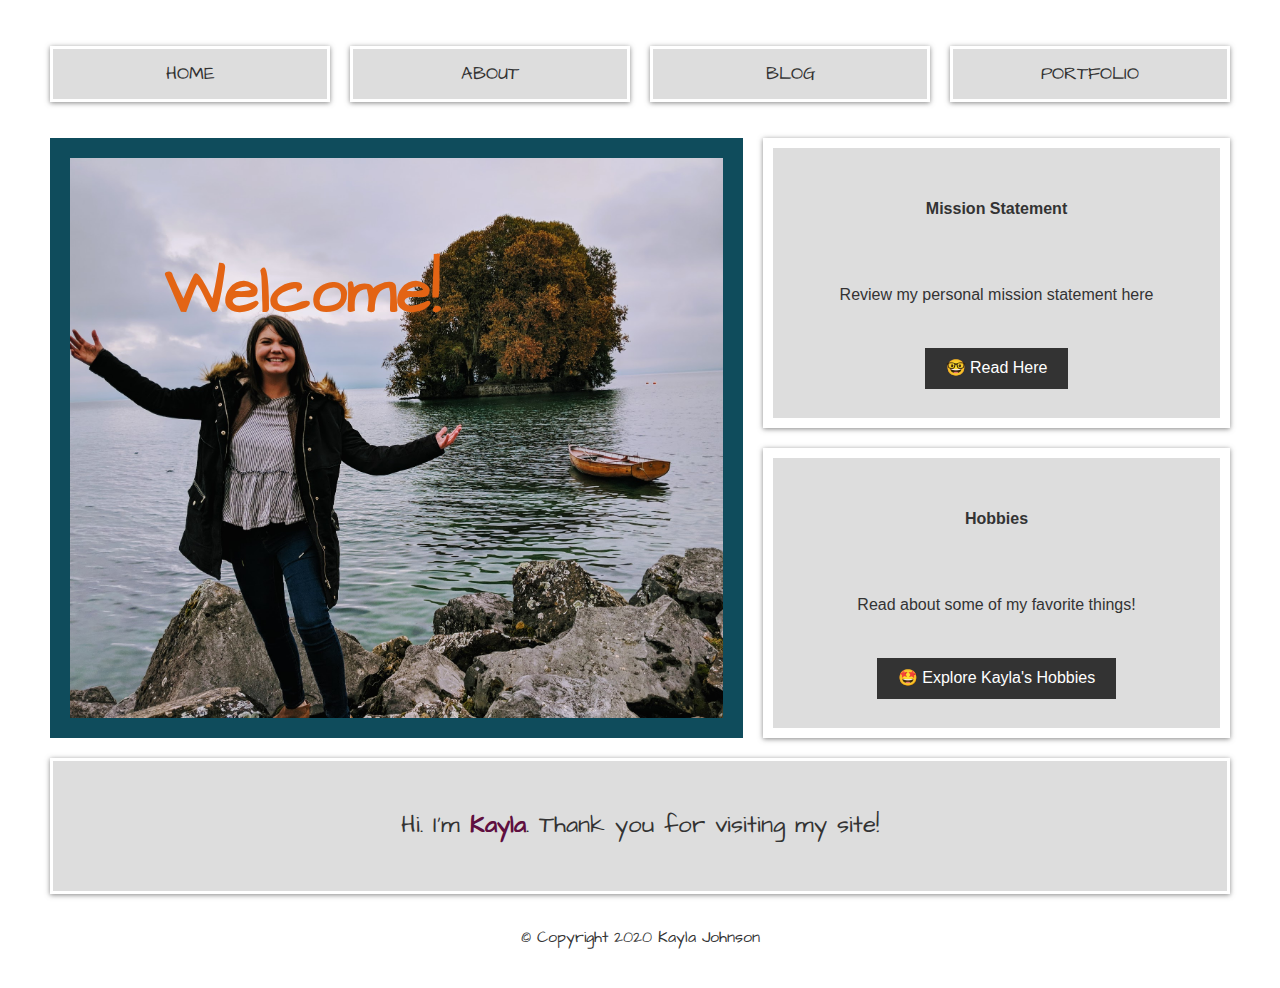
<file: index.html>
<!--index.html must include your name somewhere.-->
<!DOCTYPE html>
<html lang="en">
<head>
    <meta charset="UTF-8">
    <title>Kayla Elizabeth</title>
    <link href="stylesheets/style.css" rel="stylesheet" type="text/css">
    <link rel="stylesheet" href="https://use.fontawesome.com/releases/v5.15.1/css/all.css" integrity="sha384-vp86vTRFVJgpjF9jiIGPEEqYqlDwgyBgEF109VFjmqGmIY/Y4HV4d3Gp2irVfcrp" crossorigin="anonymous">
    <link href="https://fonts.googleapis.com/css2?family=Architects+Daughter&display=swap" rel="stylesheet">
</head>
<body>
<main class="wrapper">
<nav class="nav">
    <ul>
        <li><a id="index" href="index.html">Home</a></li>
        <li><a id="about" href="about.html">About</a></li>
        <li><a id="blog" href="code-journal.html">Blog</a></li>
        <li><a id="portfolio" href="portfolio.html">Portfolio</a></li>
    </ul>
</nav>
<section class ="top-container">
    <header class="showcase">
        <h1>Welcome!</h1>
    </header>
    <div class="top-box top-box-a">
    <h4>Mission Statement</h4>
    <p class="personal" id="mission">Review my personal mission statement here</p>
        <a href="" class="btn">&#129299; Read Here</a>
    </div>
   <div class="top-box top-box-b">
       <h4>Hobbies</h4>
       <p class="personal" id="hobby">Read about some of my favorite things!</p>
       <a href="" class="btn">&#129321; Explore Kayla's Hobbies</a>
   </div>
</section>
    <div class="greeting">
        <p>Hi. I'm <a class="email" href="mailto:kayla.elizabeth89@gmail.com"><strong>Kayla</strong></a>. Thank you for visiting my site! </p>
    </div>
</main>
<footer>
    &copy; Copyright 2020 Kayla Johnson
</footer>
</body>
</html>
</file>
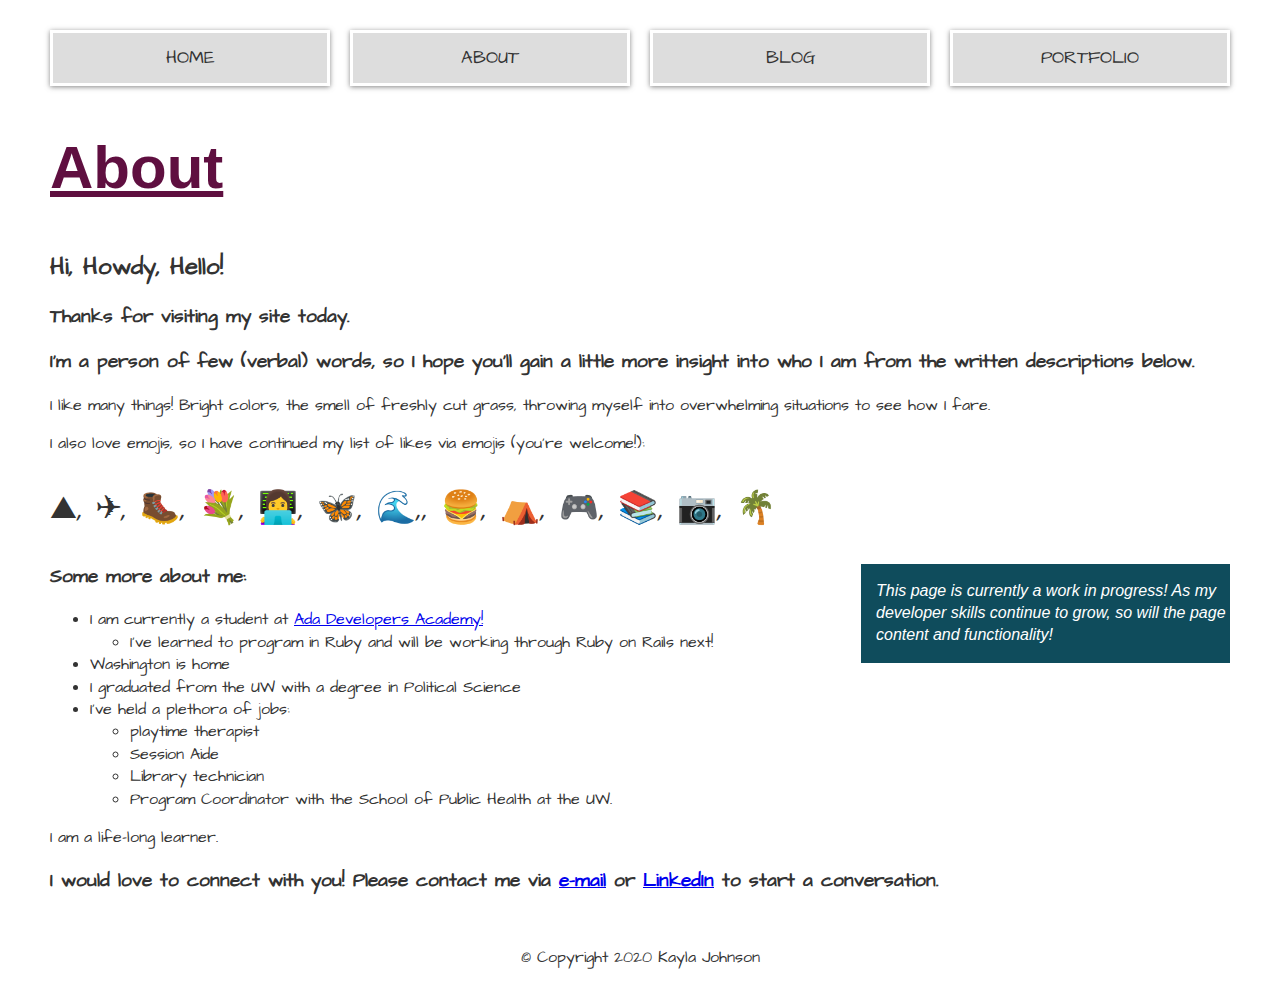
<file: about.html>
<!--about.html should include some information about you, your interests, background or similar. Only post what you're comfortable sharing.-->

<!DOCTYPE html>
<html lang="en">
<head>
    <meta charset="UTF-8">
    <title>About-Kayla</title>
    <link href="stylesheets/style.css" rel="stylesheet" type="text/css">
    <link href="stylesheets/about.css" rel="stylesheet" type="text/css">
    <link href="https://fonts.googleapis.com/css2?family=Architects+Daughter&display=swap" rel="stylesheet">
</head>
<body>
<main>
    <nav class="nav">
        <ul>
            <li><a id="index" href="index.html">Home</a></li>
            <li><a id="about" href="about.html">About</a></li>
            <li><a id="blog" href="code-journal.html">Blog</a></li>
            <li><a id="portfolio" href="portfolio.html">Portfolio</a></li>
        </ul>
    </nav>
    <header class="about_kayla">
        <h1>About</h1>
    </header>
   <section class="main_text">
       <h2>Hi, Howdy, Hello!</h2>
       <h3>Thanks for visiting my site today.</h3>
       <h3>I'm a person of few (verbal) words, so I hope you'll gain a little more insight into who I am from the written descriptions below.</h3>
       <p>I like many things! Bright colors, the smell of freshly cut grass, throwing myself into overwhelming situations to see how I fare.</p>
       <p>I also love emojis, so I have continued my list of likes via emojis (you're welcome!):</p>
       <p class="emojis">&#9968;, &#9992;, &#129406;, 💐, 👩‍💻, &#129419;, &#127754;,, &#127828;, &#9978;, &#127918;, &#128218;, 📷, &#x1F334;    </p>
       <aside>
           <p>This page is currently a work in progress! As my developer skills continue to grow, so will the page content and functionality!</p>
       </aside>
       <h3>Some more about me:</h3>
       <ul>
           <li>I am currently a student at <a href="https://adadevelopersacademy.org/">Ada Developers Academy!</a>
           <ul>
               <li>I've learned to program in Ruby and will be working through Ruby on Rails next!</li>
           </ul>
            <li>Washington is home</li>
            <li>I graduated from the UW with a degree in Political Science</li>
            <li>I've held a plethora of jobs:
            <ul>
                <li class="indent">playtime therapist</li>
                <li class="indent">Session Aide</li>
                <li class="indent">Library technician</li>
                <li class="indent">Program Coordinator with the School of Public Health at the UW.</li>
            </ul>
        </ul>
       <p>I am a life-long learner.</p>
       <p class="contact">I would love to connect with you! Please contact me via <a href="mailto:kayla.elizabeth89@gmail.com">e-mail</a> or <a href="https://www.linkedin.com/in/kayla-johnson-07317a1b5/">LinkedIn</a> to start a conversation.</p>
   </section>
</main>
<footer class="about_footer">
    &copy; Copyright 2020 Kayla Johnson
</footer>
</body>
</html>
</file>
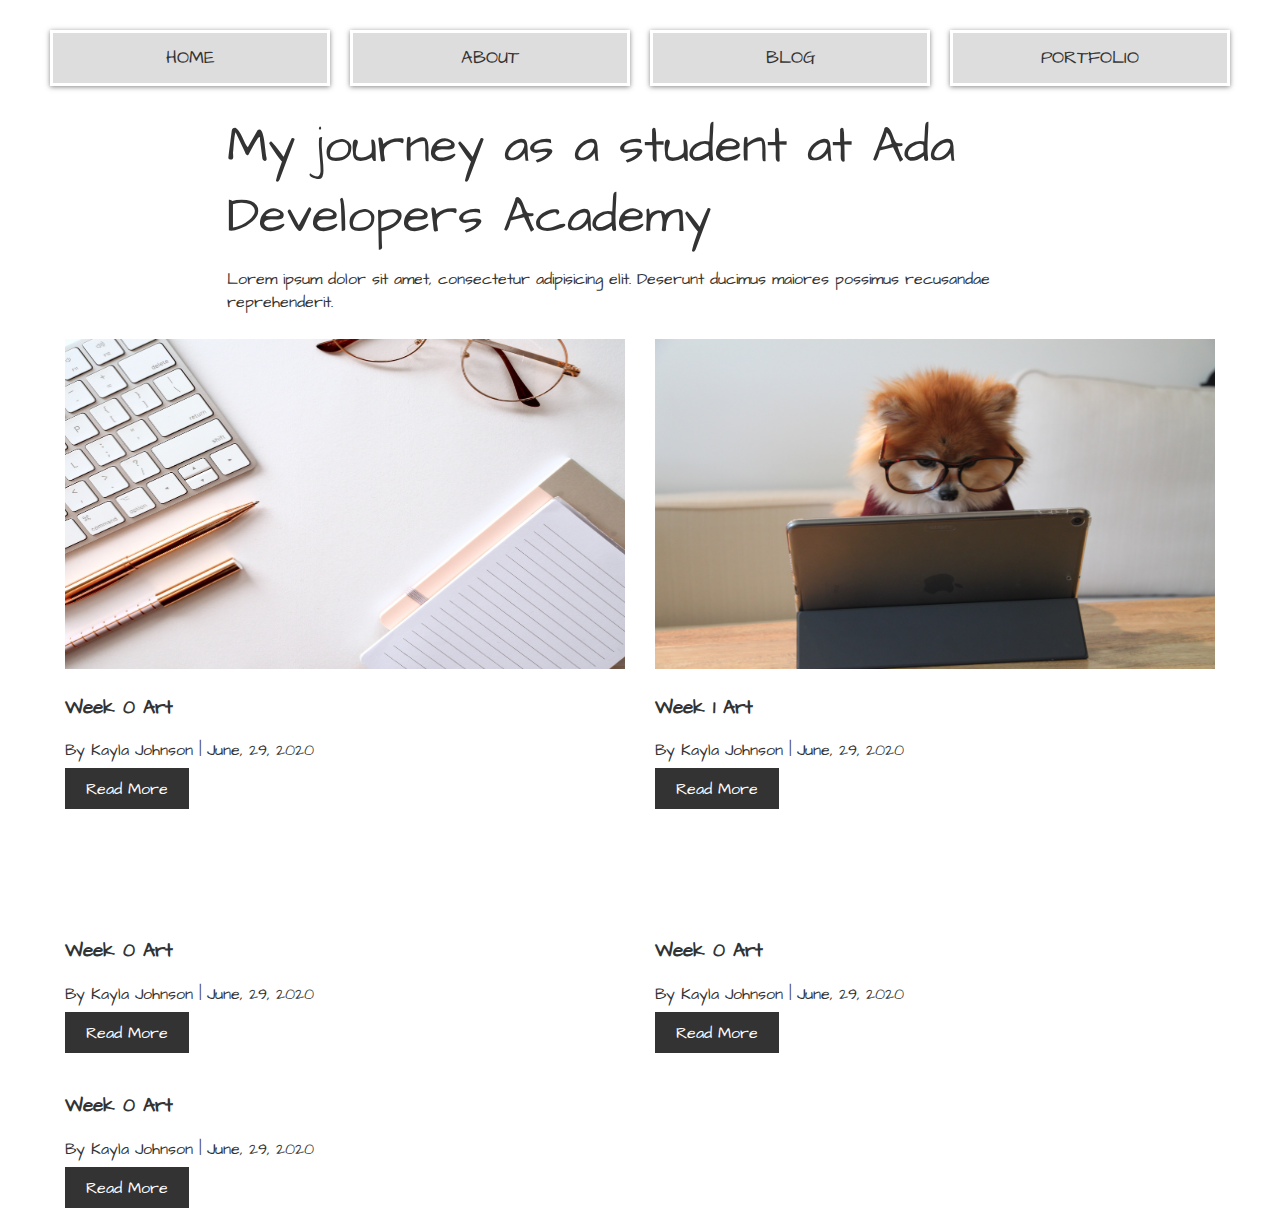
<file: blog.html>
<!--code-journal.html or hobby-blog.html should be a page with several articles or blog-style posts about either your journey/observations about programming or a hobby you enjoy.-->

<!DOCTYPE html>
<html lang="en">
<head>
    <meta charset="UTF-8">
    <title>Blog</title>
    <link href="stylesheets/style.css" rel="stylesheet" type="text/css">
    <link href="stylesheets/blog.css" rel="stylesheet" type="text/css">
    <link href="https://fonts.googleapis.com/css2?family=Architects+Daughter&display=swap" rel="stylesheet">
</head>
<body>
<!--<main class="wrapper">-->
    <nav class="nav">
        <ul>
            <li><a id="index" href="index.html">Home</a></li>
            <li><a id="about" href="about.html">About</a></li>
            <li><a id="blog" href="blog.html">Blog</a></li>
            <li><a id="portfolio" href="portfolio.html">Portfolio</a></li>
        </ul>
    </nav>
    <header>
        <h1>My journey as a student at Ada Developers Academy</h1>
        <p>Lorem ipsum dolor sit amet, consectetur adipisicing elit. Deserunt ducimus maiores possimus recusandae reprehenderit.</p>
    </header>
    <div class="blog_container">
        <main>
            <div class="singleBlog">
                <img src="images/Week1.jpg" alt="picture of a computer">
            <div class="blogContent">
                <h3>Week 0 <span>Art</span></h3>
                <p>By <a href="#">Kayla Johnson</a> | <a href="#">June, 29, 2020</a></p>
                <a href="#" class="btn">Read More</a>
            </div>
            </div>
            <div class="singleBlog">
            <img src="images/Week2.jpg" alt="alt">
            <div class="blogContent">
                <h3>Week 1 <span>Art</span></h3>
                <p>By <a href="#">Kayla Johnson</a> | <a href="#">June, 29, 2020</a></p>
                <a href="#" class="btn">Read More</a>
            </div>
            </div>
            <div class="singleBlog"
            <img src="3" alt="alt">
            <div class="blogContent">
                <h3>Week 0 <span>Art</span></h3>
                <p>By <a href="#">Kayla Johnson</a> | <a href="#">June, 29, 2020</a></p>
                <a href="#" class="btn">Read More</a>
            </div>
            </div>
            <div class="singleBlog"
            <img src="4" alt="alt">
            <div class="blogContent">
                <h3>Week 0 <span>Art</span></h3>
                <p>By <a href="#">Kayla Johnson</a> | <a href="#">June, 29, 2020</a></p>
                <a href="#" class="btn">Read More</a>
            </div>
            </div>
            <div class="singleBlog"
            <img src="5" alt="alt">
            <div class="blogContent">
                <h3>Week 0 <span>Art</span></h3>
                <p>By <a href="#">Kayla Johnson</a> | <a href="#">June, 29, 2020</a></p>
                <a href="#" class="btn">Read More</a>
            </div>
            </div>
        </main>
    </div>

    </article>
</main>
</body>
</file>
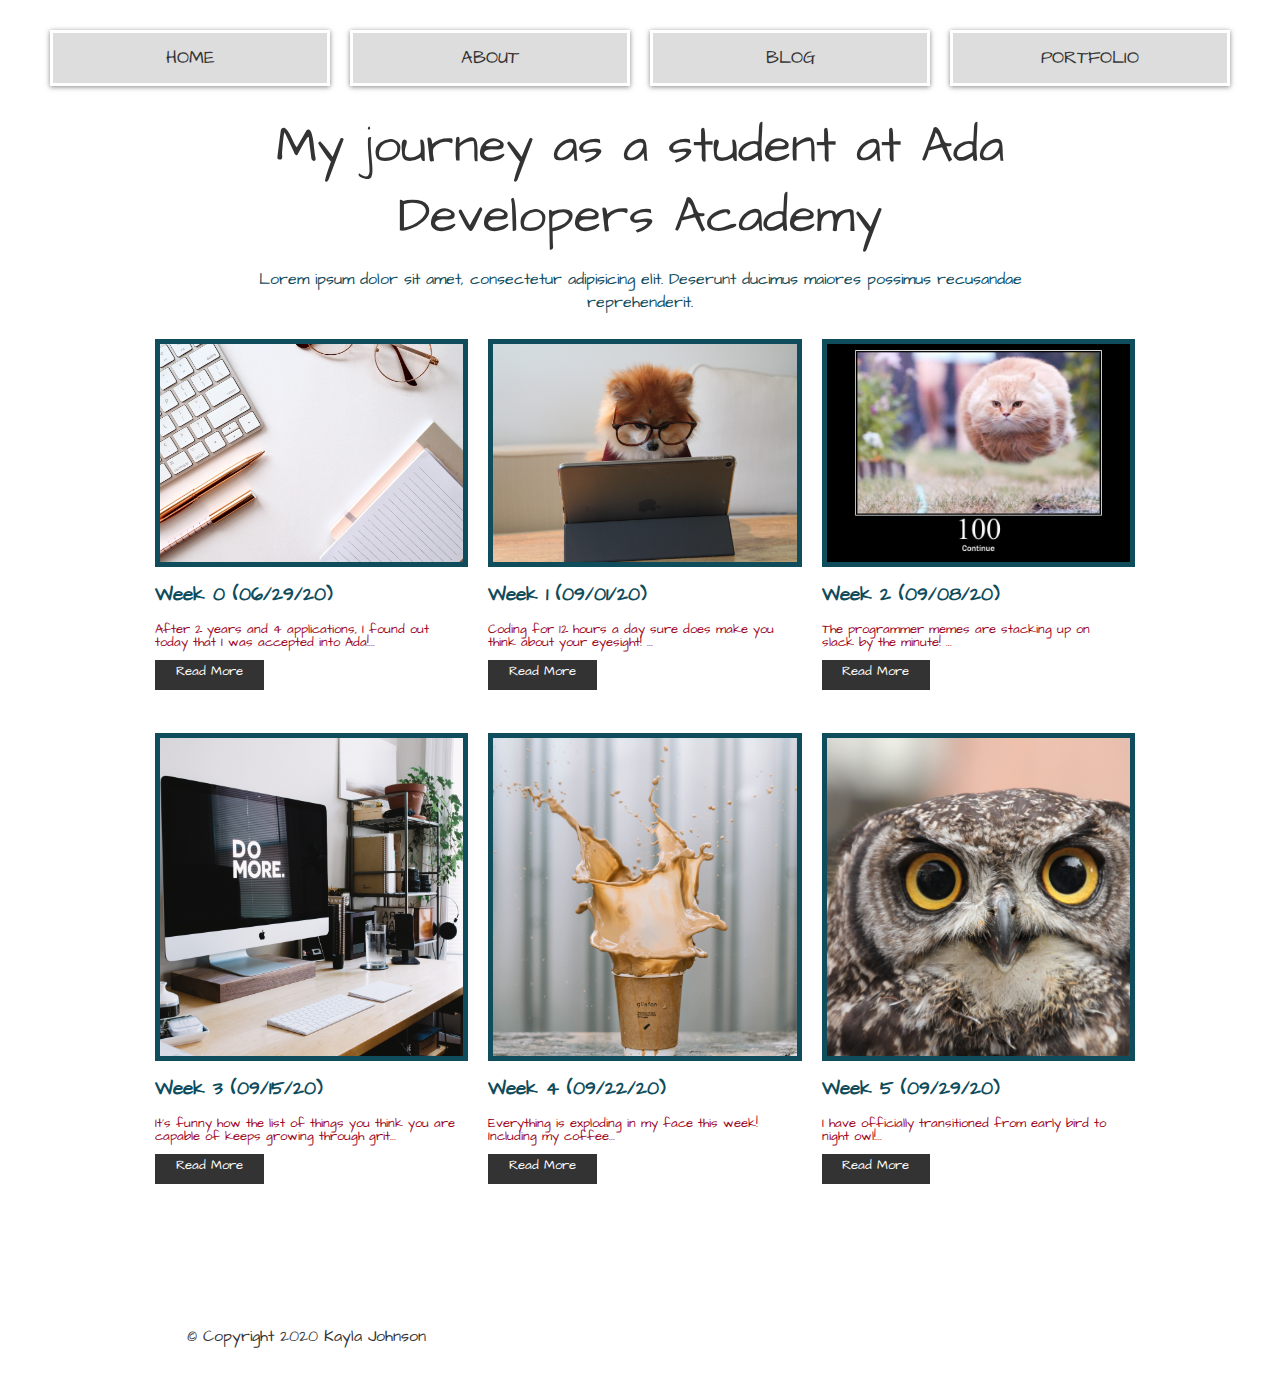
<file: code-journal.html>
<!--code-journal.html or hobby-blog.html should be a page with several articles or blog-style posts about either your journey/observations about programming or a hobby you enjoy.-->

<!DOCTYPE html>
<html lang="en">
<head>
    <meta charset="UTF-8">
    <title>Blog</title>
    <link href="stylesheets/style.css" rel="stylesheet" type="text/css">
    <link href="stylesheets/code-journal.css" rel="stylesheet" type="text/css">
    <link href="https://fonts.googleapis.com/css2?family=Architects+Daughter&display=swap" rel="stylesheet">
</head>
<body>
    <nav class="nav">
        <ul>
            <li><a id="index" href="index.html">Home</a></li>
            <li><a id="about" href="about.html">About</a></li>
            <li><a id="blog" href="code-journal.html">Blog</a></li>
            <li><a id="portfolio" href="portfolio.html">Portfolio</a></li>
        </ul>
    </nav>
    <header>
        <h1>My journey as a student at Ada Developers Academy</h1>
        <p>Lorem ipsum dolor sit amet, consectetur adipisicing elit. Deserunt ducimus maiores possimus recusandae reprehenderit.</p>
    </header>
    <div class="blog_container">
        <main>
            <div class="single_blog">
                <img src="images/Week1.jpg" alt="computer keyboard and reading glasses">
            <div class="blog_content">
                <h3>Week 0 (06/29/20)</h3>
                <p class="snippet">After 2 years and 4 applications, I found out today that I was accepted into Ada!...</p>
                <a href="#" class="btn">Read More</a>
            </div>
            </div>
            <div class="single_blog">
            <img src="images/Week2.jpg" alt="dog wearing glasses typing at computer">
            <div class="blog_content">
                <h3>Week 1 (09/01/20)</h3>
<!--                <p>September, 1, 2020</p>-->
                <p class="snippet">Coding for 12 hours a day sure does make you think about your eyesight! ...</p>
<!--                <p>Septemer, 1, 2020</p>-->
                <a href="#" class="btn">Read More</a>
            </div>
            </div>
            <div class="single_blog">
            <img src="images/Week3.jpg" alt="Cat flying with message 'continue'">
            <div class="blog_content">
                <h3>Week 2 (09/08/20)</h3>
                <p class="snippet">The programmer memes are stacking up on slack by the minute! ...</p>
                <a href="#" class="btn">Read More</a>
            </div>
            </div>
            <div class="single_blog">
            <img src="images/Week4.jpg" alt="computer with screensaver that says 'Do More'">
            <div class="blog_content">
                <h3>Week 3 (09/15/20)</h3>
                <p class="snippet">It's funny how the list of things you think you are capable of keeps growing through grit...</p>
                <a href="#" class="btn">Read More</a>
            </div>
            </div>
            <div class="single_blog">
            <img src="images/Week5.jpg" alt="coffee splashing out of cup">
            <div class="blog_content">
                <h3>Week 4 (09/22/20)</h3>
                <p class="snippet">Everything is exploding in my face this week! Including my coffee...</p>
                <a href="#" class="btn">Read More</a>
            </div>
            </div>
            <div class="single_blog">
                <img src="images/Week6.jpg" alt="owl with big eyes">
                <div class="blog_content">
                    <h3>Week 5 (09/29/20)</h3>
                    <p class="snippet">I have officially transitioned from early bird to night owl!...</p>
                    <a href="#" class="btn">Read More</a>
                </div>
            </div>
            <footer class="blog_footer">
                &copy; Copyright 2020 Kayla Johnson
            </footer>
        </main>
    </div>
</body>
</html>
</file>
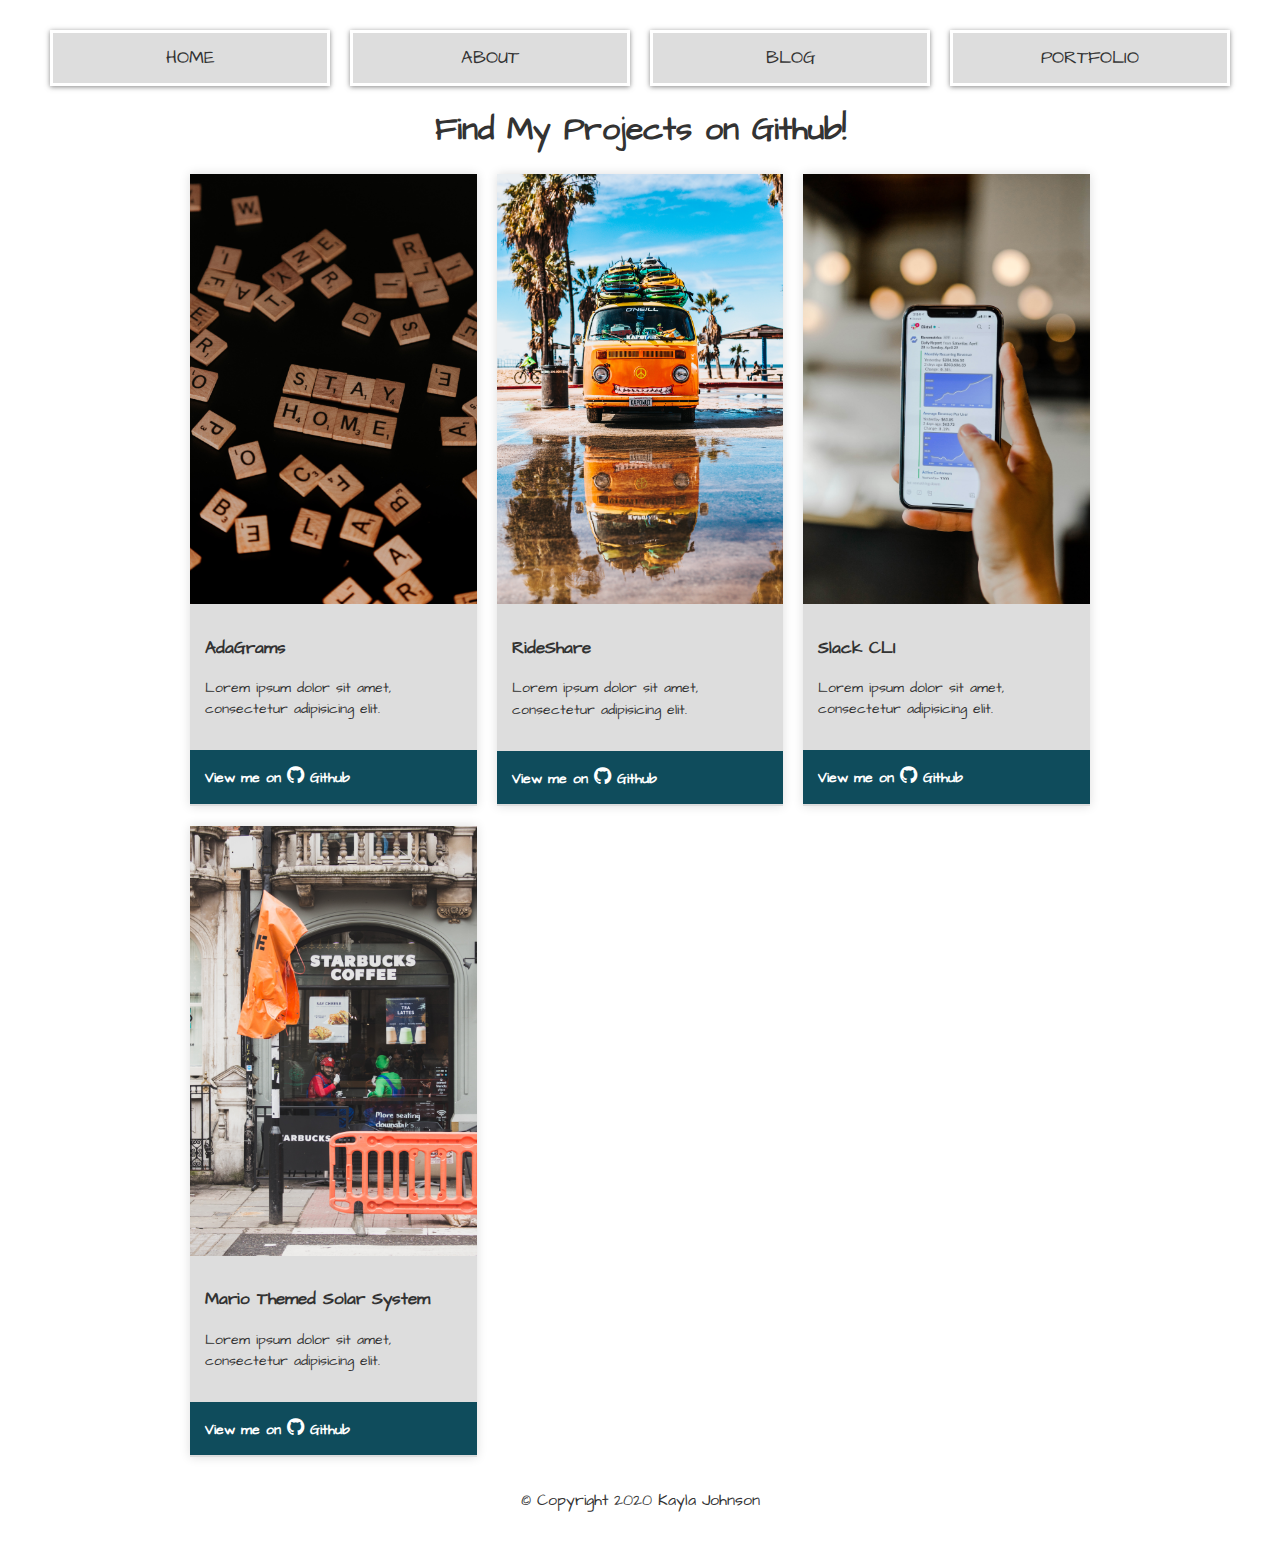
<file: portfolio.html>
<!--portfolio.html must include information about the projects you've completed at Ada (or elsewhere) with links to GitHub repo if available, descriptions, images, etc.-->

<!DOCTYPE html>
<html lang="en">
<head>
    <meta charset="UTF-8">
    <title>Title</title>
    <link href="stylesheets/style.css" rel="stylesheet" type="text/css">
    <link href="stylesheets/portfolio.css" rel="stylesheet" type="text/css">
    <link href="https://fonts.googleapis.com/css2?family=Architects+Daughter&display=swap" rel="stylesheet">
    <!--   Link below is to be able to get the github icon:-->
    <link rel="stylesheet" href="https://maxcdn.bootstrapcdn.com/font-awesome/4.4.0/css/font-awesome.min.css">
</head>
<body>
    <nav class="nav">
        <ul>
            <li><a id="index" href="index.html">Home</a></li>
            <li><a id="about" href="about.html">About</a></li>
            <li><a id="blog" href="code-journal.html">Blog</a></li>
            <li><a id="portfolio" href="portfolio.html">Portfolio</a></li>
        </ul>
    </nav>
<header class="intro_portfolios">
    <h1>Find My Projects on Github!</h1>
</header>
<div class="cards">
    <section class="card">
        <img src="images/letter-tiles.jpg" alt="picture of letter tiles from scrabble" class="card__image">
        <div class="card__content">
            <h3><strong>AdaGrams</strong></h3>
               <p> Lorem ipsum dolor sit amet, consectetur adipisicing elit.
            </p>
        </div>
        <div class="card__info">
            <a href="https://github.com/jwinchan/adagrams"><strong>View me on <i class="fa fa-github"></i> Github</strong></a>
        </div>
    </section>
    <section class="card">
        <img src="images/rideshare.jpg" alt="Volkswagon van in a parking lot with surboards strapped to it" class="card__image">
        <div class="card__content">
            <h3><strong>RideShare</strong></h3>
            <p>
                Lorem ipsum dolor sit amet, consectetur adipisicing elit.
            </p>
        </div>
        <div class="card__info">
            <a href="https://github.com/Kaylaj89/oo-ride-share"><strong>View me on <i class="fa fa-github"></i> Github</strong></a>
        </div>
    </section>
    <section class="card">
        <img src="images/slack.jpg" alt="phone app with slack report displayed" class="card__image">
        <div class="card__content">
            <h3><strong>Slack CLI</strong></h3>
            <p>
                Lorem ipsum dolor sit amet, consectetur adipisicing elit.
            </p>
        </div>
        <div class="card__info">
            <a href="https://github.com/Kaylaj89/slack-cli"><strong>View me on <i class="fa fa-github"></i> Github</strong></a>
        </div>
    </section>
    <section class="card">
        <img src="images/mario-planet.jpg" alt="two people dressed as mario and luigi in a Starbucks" class="card__image">
        <div class="card__content">
            <h3><strong>Mario Themed Solar System</strong></h3>
            <p>
                Lorem ipsum dolor sit amet, consectetur adipisicing elit.
            </p>
        </div>
        <div class="card__info">
            <a href="https://github.com/Kaylaj89/solar-system"><strong>View me on <i class="fa fa-github"></i> Github</strong></a>
        </div>
    </section>
</div>
<footer class="portfolio_footer">
    &copy; Copyright 2020 Kayla Johnson
</footer>
</body>
</html>
</file>
<file: stylesheets/style.css>
:root {
    --primary: #ddd;
    --dark: #333;
    --light: #fff;
    --shadow:0 1px 5px rgba(104, 104, 104, 0.8);
}

html {
    box-sizing: border-box;
    font-family: arial, Helvetica, sans-serif;
    color: var(--dark);
}

body {
    background: white;
    margin: 30px 50px;
    line-height: 1.4;
    font-family:'Architects Daughter', sans-serif;
}

.greeting {
    display: grid;
    background: var(--primary);
    align-items: center;
    justify-items: center;
    box-shadow: var(--shadow);
    padding: 1.5rem;
    font-size: 1.5rem;
    text-align: center;
    font-family: 'Architects Daughter', sans-serif;
    border: 3px solid white;
}


.btn {
    background: var(--dark);
    color: var(--light);
    padding: 0.6rem 1.3rem;
    text-decoration: none;
    border: 0;
    font-size: 1rem;
}

.btn:hover {
    background: #e36414;
    color: var(--light);
}

img {
    max-width: 100%;
}

.wrapper {
    display: grid;
    grid-gap: 20px;
}

.nav ul {
    display: grid;
    grid-gap: 20px;
    padding: 0;
    list-style: none;
    grid-template-columns: repeat(4, 1fr);
}

.nav a {
    background: var(--primary);
    display: block;
    text-decoration: none;
    padding: 0.8rem;
    text-align: center;
    color: var(--dark);
    text-transform: uppercase;
    font-size: 1.1rem;
    box-shadow: var(--shadow);
    border: 3px solid white;
}

.nav #index:hover {
    background: #5f0f40;
    color: var(--light);
}

.nav #about:hover {
    background: #9a031e;
    color: var(--light);
}

.nav #blog:hover {
    background: #fb8b24;
    color: var(--light);
}

.nav #portfolio:hover {
    background: #0f4c5c;
    color: var(--light);
}

.top-container {
    display: grid;
    grid-gap: 20px;
    grid-template-areas:
    'showcase showcase top-box-a'
    'showcase showcase top-box-b';
}

.showcase {
    grid-area: showcase;
    min-height: 400px;
    background: url(../images/kj_water2.jpg);
    background-size: cover;
    background-position: top;
    border: 20px solid #0f4c5c;
    padding: 5rem;
    display: flex;
    flex-direction: column;
    align-items: flex-start;
    justify-content: left;
}

.showcase h1 {
    font-size: 4rem;
    margin-top: 10px;
    margin-bottom: 50px;
    margin-left: 15px;
    color: #e36414;
    text-align: center;
}

.showcase p {
    font-size: 1.3rem;
    margin-top: 0;
    color: var(--light);
}
.top-box {
    background: var(--primary);
    display: grid;
    align-items: center;
    justify-items: center;
    box-shadow: var(--shadow);
    padding: 1rem;
    font-size: 1rem;
    text-align: center;
    font-family: sans-serif;
    border: 10px solid white;
}

.email {
    text-decoration: none;
    color: #5f0f40;
    font-size: 1.5rem;
}

.email:hover {
    background-color: white;
    color: #5f0f40;
    text-decoration: none;
}

.top-box:hover {
    background-color: #0f4c5c;
    color: white;
}
.top-box-a {
    grid-area: top-box-a;
}

.top-box-b {
    grid-area: top-box-b;
}
.boxes {
    display: grid;
    grid-gap: 20px;
    grid-template-columns: repeat(auto-fit, minmax(200px, 1fr))
}
footer {
    padding-top: 2rem;
    text-align: center;
    position: relative;
    bottom: 0;
    width: 100%;
    height: 2rem;
}
</file>
<file: stylesheets/about.css>
body {
   background: white;
}

.about_kayla {
    font-size: 30px;
    color: #5f0f40;
    font-family: sans-serif;
    text-decoration-line: underline;
}
.emojis {
    font-size: 2rem;
}

.about_me {
    font-size: 1rem;
}

.contact {
    font-weight: bold;
    font-size: 1.2rem;
}

aside {
    width: 30%;
    padding-left: 15px;
    margin-left: 15px;
    float: right;
    font-style: italic;
    background-color: #0f4c5c;
    color: white;
    font-family: Helvetica;
}
</file>
<file: stylesheets/blog.css>
a {
    transition: all .5s;
    text-decoration: none;
    color: var(--dark)
}

img {
    width: 100%;
    height: 60%;
    transition: all .5s;

}
section {
    padding: 70px 0;
    margin-top: 50px;
    background: rgba(116, 185, 255, 0.09);
    text-align: center;
}

.blog_container {
    max-width: 1200px;
    width: 100%;
    margin: 0 auto;

}

main {
    display: grid;
    grid-template-columns: repeat(2, 1fr);
    grid-gap: 30px;
    margin: 0 15px;

}

header {
    width: 70%;
    margin: 0 auto;
    padding-top: 10px;
    padding-bottom: 10px;
}

header h1 {
    margin: 0;
    font-size: 50px;
    color: var(--dark);
    font-weight: 500;
}
</file>
<file: stylesheets/code-journal.css>
html {
    position: relative;
    min-height: 100%;
}

body {
    margin-bottom: 20px;
    background: white;
}

a {
    text-decoration: none;
    color: var(--dark)
}

img {
    width: 100%;
    display: block;
    height: 60%;
    object-fit: cover;
    position: center;
    border: 5px solid #0f4c5c;
}

.blog_container {
    max-width: 1000px;
    width: 100%;
    margin: 0 auto;
}

main {
    display: grid;
    grid-template-columns: repeat(auto-fill, minmax(225px, 1fr));
    grid-template-rows: auto 1fr auto;
    grid-gap: 30px;
    margin: 0 15px;

}

header {
    width: 70%;
    margin: 0 auto;
    padding-top: 10px;
    padding-bottom: 10px;
}

header h1 {
    margin: 0;
    font-size: 50px;
    color: var(--dark);
    font-weight: 500;
    text-align: center;
}

header p {
    color: #0f4c5c;
    text-align: center;
}

.btn {
    font-size: small;
    padding-top: 2px;
    text-align: center;
    justify-self: center;
}

.btn:hover {
    background-color: #0f4c5c;
}

.blog_content h3 {
    color: #0f4c5c;
}
.blog_content {
    line-height: 1;
}

.blog_footer {
    position: relative;
    margin-bottom: 0;
    width: 100%;
    text-align: center;
}

.snippet {
    font-size: small;
    color: #9a031e;
}
</file>
<file: stylesheets/portfolio.css>
.cards {
    margin: 0 auto;
    max-width: 900px;
    display: grid;
    grid-template-columns: repeat(auto-fill, minmax(225px, 1fr));
    grid-gap: 20px;
}

.card {
    box-shadow: 0 0 10px var(--primary);
}

.card__image {
    position: center;
    width: fit-content;
    display: block;
    height: available;
    object-fit: cover;
}

.card__content {
    line-height: 1.5;
    font-size: 0.9em;
    padding: 15px;
    background: var(--primary);
}

.card__info {
    padding: 15px;
    background: #0f4c5c;
    font-size: 0.9em;
    color: white;
    border-bottom: 2px solid var(--primary);
}

.card__info i {
    font-size: 1.4em;
}

a {
    text-decoration-line: none;
    color: white;
    box-sizing: border-box;
}

a:hover {
    background-color: #9a031e;
    text-decoration-line: underline;
}

.intro_portfolios h1 {
    text-align: center;
}

.portfolio_footer {
    position: relative;
    margin-bottom: 0;
    width: 100%;
    text-align: center;
}
</file>
